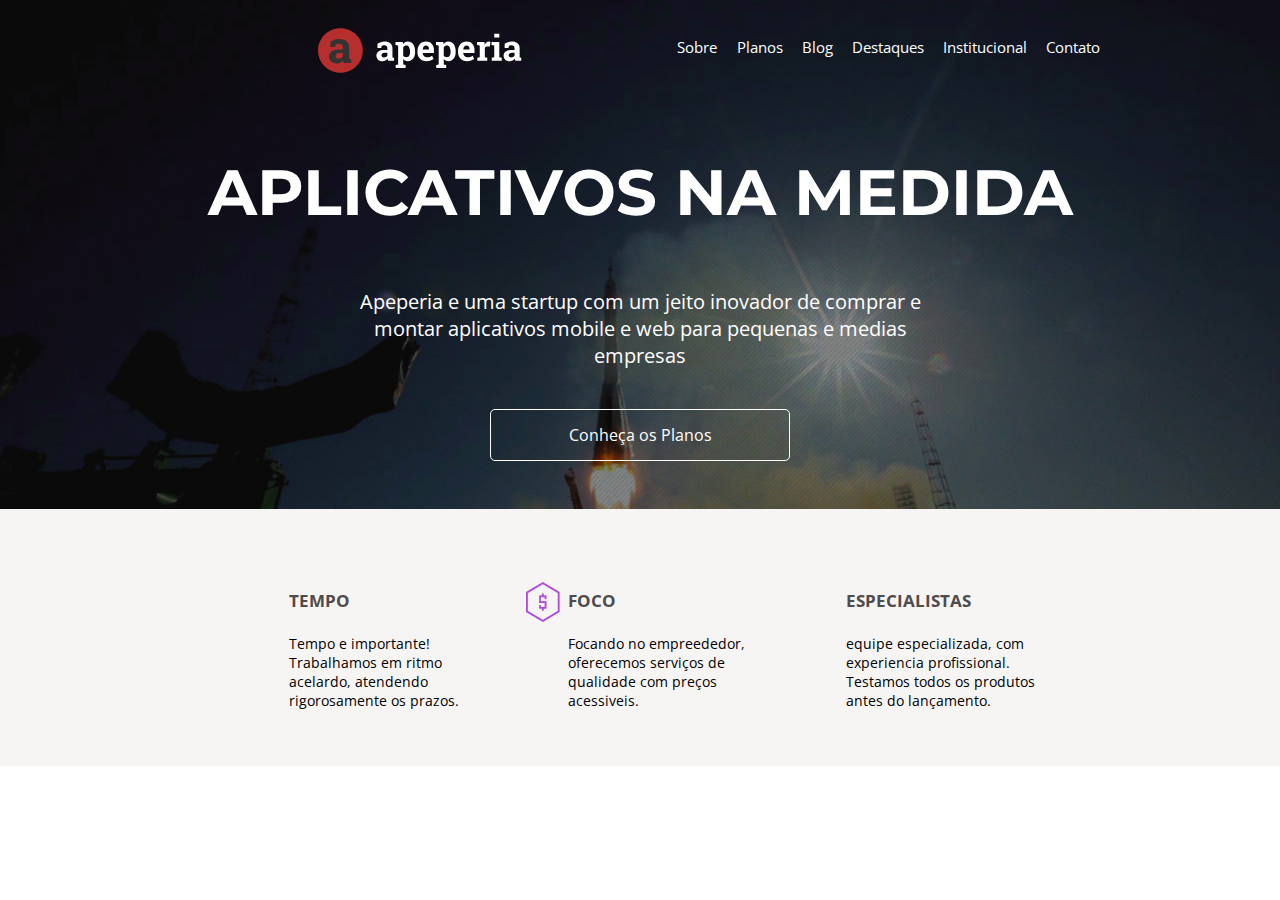
<file: index.html>
<!DOCTYPE html>
<html lang="pt-br">
  <head>
    <meta charset="UTF-8">
    <title>Apeperia - aplicativos sob medida</title>
    <link href="https://fonts.googleapis.com/css?family=Montserrat:300,400,700|Open+Sans:300,400,700" rel="stylesheet">

    <link rel="stylesheet" href="css/reset.css">
    <link rel="stylesheet" href="css/tema-padrao.css">
    <link rel="stylesheet" href="css/secaoDestaque.css">
    <link rel="stylesheet" href="css/cabecalho.css">
    <link rel="stylesheet" href="css/diferenciais.css">
    <link rel="stylesheet" href="css/secaoSobre.css">
    <link rel="stylesheet" href="css/secaoPlanos.css">
    <link rel="stylesheet" href="css/secaoBlog.css">
    <link rel="stylesheet" href="css/listaDeArtigos.css">
    <link rel="stylesheet" href="css/secaoDestaques.css">
    <link rel="stylesheet" href="css/secaoContato.css">
    <link rel="stylesheet" href="css/contatoCampo.css">
    <link rel="stylesheet" href="css/secaoInstitucional.css">
    <link rel="stylesheet" href="css/rodape.css">    
    <link rel="stylesheet" href="css/dialogNewsletter.css">

    <meta name="viewport" content="width=device-width, initial-scale=1.0, maximum-scale=1.0, user-scalable=no" />
  </head>
  <body>
   
    <a href="#conteudoPrincipal" class="pularNavegacao">Pular para conteúdo principal</a>

    <header class="cabecalho container">
      <a href="https://www.google.com&quot; class="cabecalho-logo" title="Home Apeperia">
        <svg width="205" height="59" viewBox="0 0 205 59" version="1.1" xmlns="http://www.w3.org/2000/svg&quot; xmlns:xlink="http://www.w3.org/1999/xlink"&gt;
          <title>Logotipo da Apeperia</title>
<!--                    <desc>Created using Figma</desc>-->
          <g id="Canvas" transform="translate(-2230 1001)">
            <g id="Logo do Apeperia">
              <g id="Oval 1">
                <use xlink:href="#path0_fill" transform="translate(2230 -988.755)" fill="#B72E2E"/>
              </g>
              <g id="a">
                <use xlink:href="#path1_fill" transform="translate(2239 -1001)" fill="#333333"/>
              </g>
              <g id="apeperia">
                <use xlink:href="#path2_fill" transform="translate(2287.13 -993.208)" fill="#FFFFFF"/>
              </g>
            </g>
          </g>
          <defs>
            <path id="path0_fill" fill-rule="evenodd" d="M 22.4044 44.5283C 34.778 44.5283 44.8087 34.5603 44.8087 22.2642C 44.8087 9.968 34.778 0 22.4044 0C 10.0308 0 0 9.968 0 22.2642C 0 34.5603 10.0308 44.5283 22.4044 44.5283Z"/>
            <path id="path1_fill" d="M 16.8684 47C 16.6944 46.6086 16.5422 46.21 16.4118 45.8042C 16.2813 45.3838 16.1799 44.9635 16.1074 44.5431C 15.3537 45.4128 14.4332 46.1158 13.3461 46.6521C 12.2735 47.1884 11.0414 47.4566 9.64991 47.4566C 7.34522 47.4566 5.51162 46.8333 4.1491 45.5867C 2.80108 44.3257 2.12706 42.6153 2.12706 40.4556C 2.12706 38.2523 3.01125 36.5492 4.77963 35.3461C 6.54801 34.143 9.14259 33.5415 12.5634 33.5415L 15.803 33.5415L 15.803 31.2368C 15.803 30.1062 15.4769 29.2293 14.8246 28.606C 14.1723 27.9827 13.2084 27.6711 11.9329 27.6711C 11.2081 27.6711 10.5631 27.758 9.99779 27.932C 9.43249 28.0914 8.9759 28.2871 8.62802 28.519L 8.21492 31.0411L 3.4316 31.0411L 3.45335 25.823C 4.61294 25.0402 5.93922 24.3807 7.43219 23.8444C 8.93966 23.3081 10.5776 23.0399 12.346 23.0399C 15.2594 23.0399 17.6221 23.7574 19.434 25.1924C 21.2603 26.6129 22.1735 28.6422 22.1735 31.2803L 22.1735 40.9991C 22.1735 41.3615 22.1735 41.7021 22.1735 42.021C 22.188 42.3399 22.217 42.6443 22.2605 42.9342L 24.1955 43.1951L 24.1955 47L 16.8684 47ZM 11.3676 42.7602C 12.3242 42.7602 13.1939 42.5573 13.9766 42.1515C 14.7594 41.7311 15.3681 41.2093 15.803 40.586L 15.803 36.9985L 12.5634 36.9985C 11.2154 36.9985 10.1935 37.3174 9.49772 37.9552C 8.80196 38.5785 8.45408 39.3322 8.45408 40.2164C 8.45408 41.0136 8.70774 41.6369 9.21507 42.0862C 9.73688 42.5356 10.4544 42.7602 11.3676 42.7602Z"/>
            <path id="path2_fill" d="M 13.0802 37C 12.941 36.6869 12.8193 36.368 12.7149 36.0433C 12.6106 35.7071 12.5294 35.3708 12.4714 35.0345C 11.8684 35.7302 11.1321 36.2926 10.2624 36.7217C 9.40429 37.1507 8.41863 37.3653 7.30542 37.3653C 5.46167 37.3653 3.99479 36.8666 2.90478 35.8694C 1.82636 34.8606 1.28715 33.4922 1.28715 31.7644C 1.28715 30.0019 1.9945 28.6393 3.4092 27.6769C 4.8239 26.7144 6.89957 26.2332 9.6362 26.2332L 12.2279 26.2332L 12.2279 24.3894C 12.2279 23.485 11.967 22.7834 11.4452 22.2848C 10.9233 21.7862 10.1522 21.5369 9.13178 21.5369C 8.55199 21.5369 8.03597 21.6064 7.58373 21.7456C 7.13149 21.8731 6.76621 22.0297 6.48791 22.2152L 6.15743 24.2329L 2.33078 24.2329L 2.34817 20.0584C 3.27585 19.4322 4.33687 18.9046 5.53125 18.4755C 6.73723 18.0465 8.04756 17.832 9.46226 17.832C 11.793 17.832 13.6832 18.406 15.1327 19.5539C 16.5938 20.6903 17.3243 22.3138 17.3243 24.4242L 17.3243 32.1993C 17.3243 32.4892 17.3243 32.7617 17.3243 33.0168C 17.3359 33.2719 17.3591 33.5154 17.3939 33.7473L 18.9419 33.9561L 18.9419 37L 13.0802 37ZM 8.67954 33.6082C 9.44487 33.6082 10.1406 33.4459 10.7668 33.1212C 11.393 32.7849 11.88 32.3674 12.2279 31.8688L 12.2279 28.9988L 9.6362 28.9988C 8.55778 28.9988 7.74027 29.2539 7.18367 29.7642C 6.62706 30.2628 6.34876 30.8658 6.34876 31.5731C 6.34876 32.2109 6.55169 32.7095 6.95755 33.069C 7.375 33.4285 7.949 33.6082 8.67954 33.6082ZM 20.2986 21.2412L 20.2986 18.1798L 27.6736 18.1798L 27.9172 20.3715C 28.4738 19.5597 29.1405 18.9336 29.9175 18.4929C 30.6944 18.0523 31.5989 17.832 32.6309 17.832C 34.9617 17.832 36.7706 18.7422 38.0578 20.5628C 39.3449 22.3834 39.9885 24.7779 39.9885 27.7465L 39.9885 28.1117C 39.9885 30.8948 39.3449 33.1328 38.0578 34.8258C 36.7706 36.5188 34.9733 37.3653 32.6657 37.3653C 31.68 37.3653 30.8045 37.1855 30.0392 36.8261C 29.2739 36.455 28.6187 35.9158 28.0737 35.2084L 28.0737 40.6527L 30.5262 41.1745L 30.5262 44.2358L 20.5596 44.2358L 20.5596 41.1745L 23.0121 40.6527L 23.0121 21.763L 20.2986 21.2412ZM 34.9095 27.7465C 34.9095 25.9723 34.6138 24.5344 34.0224 23.4328C 33.431 22.3312 32.5265 21.7804 31.309 21.7804C 30.5436 21.7804 29.8885 21.9369 29.3435 22.25C 28.81 22.5631 28.3868 23.0095 28.0737 23.5893L 28.0737 31.834C 28.3868 32.3674 28.81 32.7733 29.3435 33.0516C 29.8885 33.3299 30.5552 33.469 31.3438 33.469C 32.5729 33.469 33.4716 32.9878 34.0398 32.0254C 34.6196 31.0629 34.9095 29.7584 34.9095 28.1117L 34.9095 27.7465ZM 51.2597 37.3653C 48.5463 37.3653 46.3779 36.4956 44.7544 34.7562C 43.131 33.0168 42.3193 30.8078 42.3193 28.1291L 42.3193 27.4334C 42.3193 24.6388 43.0846 22.337 44.6153 20.528C 46.1575 18.719 48.2216 17.8204 50.8075 17.832C 53.347 17.832 55.3183 18.5973 56.7214 20.1279C 58.1245 21.6586 58.8261 23.7285 58.8261 26.3376L 58.8261 29.1032L 47.5896 29.1032L 47.5548 29.2075C 47.6476 30.4483 48.0593 31.4687 48.7898 32.2689C 49.5319 33.069 50.535 33.469 51.7989 33.469C 52.9237 33.469 53.8572 33.3589 54.5994 33.1386C 55.3415 32.9066 56.1532 32.5472 57.0345 32.0601L 58.4086 35.191C 57.6317 35.8056 56.6228 36.3216 55.3821 36.7391C 54.1529 37.1565 52.7788 37.3653 51.2597 37.3653ZM 50.8075 21.7456C 49.8682 21.7456 49.1261 22.1051 48.5811 22.824C 48.0361 23.5429 47.6998 24.488 47.5722 25.6592L 47.6244 25.7462L 53.8514 25.7462L 53.8514 25.2939C 53.8514 24.2155 53.5963 23.3574 53.0861 22.7196C 52.5875 22.0703 51.8279 21.7456 50.8075 21.7456ZM 60.8611 21.2412L 60.8611 18.1798L 68.2361 18.1798L 68.4797 20.3715C 69.0363 19.5597 69.703 18.9336 70.48 18.4929C 71.2569 18.0523 72.1614 17.832 73.1934 17.832C 75.5242 17.832 77.3331 18.7422 78.6203 20.5628C 79.9074 22.3834 80.551 24.7779 80.551 27.7465L 80.551 28.1117C 80.551 30.8948 79.9074 33.1328 78.6203 34.8258C 77.3331 36.5188 75.5358 37.3653 73.2282 37.3653C 72.2425 37.3653 71.367 37.1855 70.6017 36.8261C 69.8364 36.455 69.1812 35.9158 68.6362 35.2084L 68.6362 40.6527L 71.0887 41.1745L 71.0887 44.2358L 61.1221 44.2358L 61.1221 41.1745L 63.5746 40.6527L 63.5746 21.763L 60.8611 21.2412ZM 75.472 27.7465C 75.472 25.9723 75.1763 24.5344 74.5849 23.4328C 73.9935 22.3312 73.089 21.7804 71.8715 21.7804C 71.1061 21.7804 70.451 21.9369 69.906 22.25C 69.3725 22.5631 68.9493 23.0095 68.6362 23.5893L 68.6362 31.834C 68.9493 32.3674 69.3725 32.7733 69.906 33.0516C 70.451 33.3299 71.1177 33.469 71.9063 33.469C 73.1354 33.469 74.0341 32.9878 74.6023 32.0254C 75.1821 31.0629 75.472 29.7584 75.472 28.1117L 75.472 27.7465ZM 91.8222 37.3653C 89.1088 37.3653 86.9404 36.4956 85.3169 34.7562C 83.6935 33.0168 82.8818 30.8078 82.8818 28.1291L 82.8818 27.4334C 82.8818 24.6388 83.6471 22.337 85.1778 20.528C 86.72 18.719 88.7841 17.8204 91.37 17.832C 93.9095 17.832 95.8808 18.5973 97.2839 20.1279C 98.687 21.6586 99.3886 23.7285 99.3886 26.3376L 99.3886 29.1032L 88.1521 29.1032L 88.1173 29.2075C 88.2101 30.4483 88.6218 31.4687 89.3523 32.2689C 90.0944 33.069 91.0975 33.469 92.3614 33.469C 93.4862 33.469 94.4197 33.3589 95.1619 33.1386C 95.904 32.9066 96.7157 32.5472 97.597 32.0601L 98.9711 35.191C 98.1942 35.8056 97.1853 36.3216 95.9446 36.7391C 94.7154 37.1565 93.3413 37.3653 91.8222 37.3653ZM 91.37 21.7456C 90.4307 21.7456 89.6886 22.1051 89.1436 22.824C 88.5986 23.5429 88.2623 24.488 88.1347 25.6592L 88.1869 25.7462L 94.4139 25.7462L 94.4139 25.2939C 94.4139 24.2155 94.1588 23.3574 93.6486 22.7196C 93.15 22.0703 92.3904 21.7456 91.37 21.7456ZM 102.189 33.9561L 104.624 33.4343L 104.624 21.763L 101.928 21.2412L 101.928 18.1798L 109.355 18.1798L 109.581 20.9281C 110.022 19.954 110.59 19.1945 111.286 18.6495C 111.982 18.1045 112.788 17.832 113.704 17.832C 113.97 17.832 114.249 17.8551 114.539 17.9015C 114.84 17.9363 115.089 17.9827 115.287 18.0407L 114.747 22.6675L 112.66 22.6153C 111.918 22.6153 111.303 22.7602 110.816 23.0501C 110.329 23.34 109.958 23.7517 109.703 24.2851L 109.703 33.4343L 112.138 33.9561L 112.138 37L 102.189 37L 102.189 33.9561ZM 116.643 33.9561L 119.096 33.4343L 119.096 21.763L 116.382 21.2412L 116.382 18.1798L 124.175 18.1798L 124.175 33.4343L 126.61 33.9561L 126.61 37L 116.643 37L 116.643 33.9561ZM 124.175 13.6748L 119.096 13.6748L 119.096 9.86557L 124.175 9.86557L 124.175 13.6748ZM 140.264 37C 140.125 36.6869 140.003 36.368 139.899 36.0433C 139.795 35.7071 139.713 35.3708 139.655 35.0345C 139.052 35.7302 138.316 36.2926 137.446 36.7217C 136.588 37.1507 135.603 37.3653 134.489 37.3653C 132.646 37.3653 131.179 36.8666 130.089 35.8694C 129.01 34.8606 128.471 33.4922 128.471 31.7644C 128.471 30.0019 129.178 28.6393 130.593 27.6769C 132.008 26.7144 134.084 26.2332 136.82 26.2332L 139.412 26.2332L 139.412 24.3894C 139.412 23.485 139.151 22.7834 138.629 22.2848C 138.107 21.7862 137.336 21.5369 136.316 21.5369C 135.736 21.5369 135.22 21.6064 134.768 21.7456C 134.315 21.8731 133.95 22.0297 133.672 22.2152L 133.341 24.2329L 129.515 24.2329L 129.532 20.0584C 130.46 19.4322 131.521 18.9046 132.715 18.4755C 133.921 18.0465 135.232 17.832 136.646 17.832C 138.977 17.832 140.867 18.406 142.317 19.5539C 143.778 20.6903 144.508 22.3138 144.508 24.4242L 144.508 32.1993C 144.508 32.4892 144.508 32.7617 144.508 33.0168C 144.52 33.2719 144.543 33.5154 144.578 33.7473L 146.126 33.9561L 146.126 37L 140.264 37ZM 135.864 33.6082C 136.629 33.6082 137.325 33.4459 137.951 33.1212C 138.577 32.7849 139.064 32.3674 139.412 31.8688L 139.412 28.9988L 136.82 28.9988C 135.742 28.9988 134.924 29.2539 134.368 29.7642C 133.811 30.2628 133.533 30.8658 133.533 31.5731C 133.533 32.2109 133.736 32.7095 134.142 33.069C 134.559 33.4285 135.133 33.6082 135.864 33.6082Z"/>
          </defs>
        </svg>
      </a>
       <nav class="cabecalho-nav">
        <ul>
            <li class="cabecalho-nav-item"><a href="#">Sobre</a></li>
             <li class="cabecalho-nav-item"><a href="#">Planos</a></li>
              <li class="cabecalho-nav-item"><a href="#">Blog</a></li>
               <li class="cabecalho-nav-item"><a href="#">Destaques</a></li>
                <li class="cabecalho-nav-item"><a href="#">Institucional</a></li>
                 <li class="cabecalho-nav-item"><a href="#">Contato</a></li>
        </ul>
       </nav>
    </header>

    <main class="conteudo" role="main">
        <section class="secaoDestaque">
            <h1 class="secaoDestaque-titulo" id="conteudoPrincipal">
                APLICATIVOS NA MEDIDA 
            </h1>
            <h2 class="secaoDestaque-texto">
                Apeperia e uma startup com um jeito inovador de comprar e montar aplicativos mobile e web para pequenas e medias empresas
            </h2>

            <button class="secaoDestaque-cta btnPadrao">
                Conheça os Planos 
            </button>
        </section>

        <section class="secaoDiferenciais">
            <div class="container ">
                <ul class="diferenciais">
                    <li class="diferenciais-diferencial">
                        <h2 class="diferenciais-diferencial-titulo diferenciais-diferencial-titulo-tempo">
                            Tempo
                        </h2>
                        <p class="diferenciais-diferencial-texto">
                            Tempo e importante! Trabalhamos em ritmo acelardo, atendendo rigorosamente os prazos.
                        </p>
                    </li>
                    <li class="diferenciais-diferencial">
                      <h2 class="diferenciais-diferencial-titulo diferenciais-diferencial-titulo--foco">
                        foco
                      </h2>
                      <p class="diferenciais-diferencial-texto">
                      Focando no empreededor, oferecemos serviços de qualidade com preços acessiveis.
                      </p>
                    </li>
                    <li class="diferenciais-diferencial">
                      <h2 class="diferenciais-diferencial-titulo diferenciais-diferencial-titulo--especialista">
                        Especialistas
                      </h2>
                      <p class="diferenciais-diferencial-texto">
                          equipe especializada, com experiencia profissional. Testamos todos os produtos antes do lançamento.
                      </p>
                    </li>
                  </p>
                </ul>
            </div>
        </section>

        <section class="secaoSobre clarfix">
          <div class="container">
            
          </div>
        </section>
    </main>
  </body>
  </html>
</file>
<file: css/tema-padrao.css>
.escondeVisualmente {
  border: 0;
  clip: rect(0 0 0 0);
  height: 1px;
  margin: -1px;
  overflow: hidden;
  padding: 0;
  position: absolute;
  width: 1px;
}

li[aria-hidden='true'] { display: none; }
li[aria-hidden='false'] { display:block ; }


.overlayDialog:before {
  content: '';
  background-color: rgba(0, 0, 0, .4);
  position: fixed;
  z-index: 2;
  display: block;
  width: 100vw;
  height: 100vh;
} 

.pularNavegacao {
  text-indent: 100%;
  white-space: nowrap;
  overflow: hidden;
  width: 1px;
  height: 1px;
  display: block;
  color: transparent;
  position: absolute;
}


.clearfix:after { 
  content: "."; 
  visibility: hidden; 
  display: block; 
  height: 0; 
  clear: both;
}


.apenasLeitorDeTela {
  position: absolute;
  z-index: -1;
}

.container {
  padding: 3.5em 5%;
  margin: 0 auto;
  max-width: 1000px;
}

.tituloPadrao {
  font-family: 'Montserrat', serif;
  margin-bottom: 1em;
  color: #4F4C4C;
  text-align: center;
  text-transform: uppercase;
}

.btnPadrao {
  border-radius: 5px;
  border: 0;
  background-color: #B72E2E;
  color: #fff;
  font-size: 1.2em;
  padding: .3em 1em;
  font-family: 'Open Sans', 'Segoe UI', sans-serif;
  outline: 0;
  text-decoration: none;
}

.btnPadrao:hover,
.btnPadrao:focus {
  background-image: linear-gradient(rgba(255, 255, 255, .05), rgba(255, 255, 255, .05));
  cursor: pointer;
}

.btnPadrao--pequeno {
  font-size: 1em;
}

@media (min-width: 830px) {
  .container {
    width: 1200px;
    width: 800px;
    padding-left: 0;
    padding-right: 0;
    padding: 3.5em 2em;
  }
}

@media (min-width: 1065px)  {
  .container {
    width: 1000px;
  }
}
</file>
<file: css/secaoDestaque.css>
.secaoDestaque {
  text-align: center;
  background-size: cover;
  background-color: #00161c;
  padding: 10em 2em 3em 2em;
  color: #fff;
}


.secaoDestaque-titulo {
  font-weight: bold;
  margin-bottom: 1em;
  font-family: 'Montserrat', serif;
  font-size: 2em;
  line-height: 1;
}

.secaoDestaque-texto {
  max-width: 600px;
  margin: 0 auto 2em auto;
  font-size: 1.25em;
  font-weight: normal;

}

.secaoDestaque-cta {
  background-color: transparent;
  border: 1px solid #fff;
  font-size: 1em;
  width: 100%;
  max-width: 300px;
  line-height: 2.5;
  cursor: pointer;
  display: block;
  text-decoration: none;
  margin: 0 auto;
  transition: .2s ease-in;
}

.secaoDestaque-cta:hover,
.secaoDestaque-cta:focus {
  background: #fff;
  color: #333;
}

@media (min-width: 830px) {

  .secaoDestaque {
    background-image: url(../img/bg-intro.jpg);
  }

  .secaoDestaque-titulo {
    font-size: 5vw
  }

}
</file>
<file: css/cabecalho.css>
.cabecalho {
  position: absolute;
  top: -2.5em;
  left: 50%;
  transform: translate(-50%);
  text-align: center;
  width: 100%;
  border-bottom: 1px solid #103d4a;
  padding-bottom: .5em
}

.cabecalho-logo {
  margin-bottom: .2em;
}

.cabecalho-logo-img {
  margin: 0 auto;
  display: block;
  transition: filter .3s;
}

.cabecalho-logo-img:hover,
.cabecalho-logo-img:focus {
  filter: brightness(1.2);
}


.cabecalho-nav {
  text-align: center;
}

.cabecalho-nav-item {
  display: inline-block;
  line-height: 2;
  margin: 0 .5em;
  font-size: .95em;
}

.cabecalho-nav-item a {
  text-decoration: none;
  color: #fff;
  font-family: 'Open Sans', serif;

}

.cabecalho-nav-item a:hover,
.cabecalho-nav-item a:focus {
  text-decoration: underline;
}

@media (min-width: 830px) {

  .cabecalho {
    border-bottom: 0;
    padding-bottom: 0
  }

  .cabecalho-logo {
    float: left;
  }

  .cabecalho-nav {
    float: right;
    margin-top: 1em;
  }

}
</file>
<file: css/diferenciais.css>
.diferenciais {
  text-align: center;
}

.diferenciais-diferencial {
  margin: 0 3em 2em 3em;
  display: inline-block;
  vertical-align: top;
  text-align: left;
  max-width: 350px;
  padding-left: 4em;
}

.diferenciais-diferencial-titulo {
  color: #4F4C4C;
  font-size: 1.2em;
  margin-top: .9em;
  margin-bottom: .6em;

  background-repeat: no-repeat;
  background-position: left center;
  height: 2.5em;
  padding-left: 42px;
  padding-top: .5em;
  transform: translateX(-42px);
  text-transform: uppercase;
}

.diferenciais-diferencial-titulo--tempo {
  background-image: url(../img/icone-relogio.png);
}


.diferenciais-diferencial-titulo--foco {
  background-image: url(../img/icone-dinheiro.png);
}


.diferenciais-diferencial-titulo--especialistas {
  background-image: url(../img/icone-quimica.png);
}




@media (min-width: 830px) {


  .secaoDiferenciais {
    padding-bottom: 0;
    background-color: #f7f4f4;
  }


  .diferenciais-diferencial {
    margin: 0 .5em;
    font-size: .9em;
    max-width: 260px;
  }

}
</file>
<file: css/secaoPlanos.css>
.secaoPlanos {
  text-align: center;
  background-color: #F7F4F4;
}

.secaoPlanos-plano {
  border-radius: 5px;
  background-color: #fff;
  width: 80%;
  margin: 0 .5em 2em .5em;
  padding-bottom: 2em;
  box-shadow: 0 2px 9px #ddd;
  max-width: 300px;
  display: inline-block;

}

.secaoPlanos-plano--start {
  color: #56CCF2;
}

.secaoPlanos-plano--ultra {
  color: #B04CD9;
}

.secaoPlanos-plano--mega {
  color: #E33B3B;
}

.secaoPlanos-plano-titulo {
  color: inherit;
  font-family: 'Montserrat', sans-serif;
  font-weight: bolder;
  width: 100%;
  padding: .4em 1em;
  font-size: 1.5em;
  border-bottom: 1px solid #DFE3E5;
  margin-bottom: .5em;
}

.secaoPlanos-plano-moeda {
  font-size: .4em;
  font-weight: normal;
  vertical-align: top;
  line-height: 2.5;
  position: absolute;
  left: -1.4em;
}

.secaoPlanos-plano-preco {
  color: inherit;
  text-align: center;
  font-size: 3em;
  margin-top: 12px;
  font-family: 'Montserrat', sans-serif;
  display: inline;
  position: relative;
}

.secaoPlanos-plano-itens {
  text-align: left;
  padding-left: 30px;
  margin: 1em auto 1.5em auto;
  line-height: 2;
  list-style: none;
  color: #666;
  width: 240px;
}

.secaoPlanos-plano-btn {
  color: inherit;
  font-weight: bold;
  background-color: transparent;
  border-width: 1px;
  border-style: solid;
  border-color: inherit;
  padding: .4em 1.5em;
  transition: .1s ease-in;
}

.secaoPlanos-plano-btn:hover,
.secaoPlanos-plano-btn:focus {
  color: #fff;
}

.secaoPlanos-plano:nth-of-type(1) .secaoPlanos-plano-btn:hover,
.secaoPlanos-plano:nth-of-type(1) .secaoPlanos-plano-btn:focus {
  background-color: #56CCF2;
}

.secaoPlanos-plano:nth-of-type(2) .secaoPlanos-plano-btn:hover,
.secaoPlanos-plano:nth-of-type(2) .secaoPlanos-plano-btn:focus {
  background-color: #B04CD9;
}

.secaoPlanos-plano:nth-of-type(3) .secaoPlanos-plano-btn:hover,
.secaoPlanos-plano:nth-of-type(3) .secaoPlanos-plano-btn:focus {
  background-color: #E33B3B;
}

.secaoPlanos-plano-titulo--destaque {
  background-color: #B72E2E;
}


@media (min-width: 830px) {

  .secaoPlanos-plano {
    max-width: 260px;
  }

}
</file>
<file: css/secaoBlog.css>
.secaoBlog {
    text-align: center;
}
</file>
<file: css/listaDeArtigos.css>
.listaDeArtigos-artigo {
  text-align: left;
  padding-bottom: 2em;
  max-width: 815px;
  display: inline-block;
  white-space: normal;
}      

.listaDeArtigos {
  overflow: hidden;
  white-space: nowrap;
}

.listaDeArtigos-item {
  display: inline-block;
  text-align: center;
  margin: 0 auto;
  width: 100%;
  display: none;
}


.listaDeArtigos-item:not(:target):first-child{
  display: inline-block;
}

.listaDeArtigos-item:target {
  display: inline-block;
}




.listaDeArtigos-artigo-img {
  width: 100%;
  display: block;
}

/* Apenas para diferenciar as imagens */
.listaDeArtigos-item:nth-of-type(2) img {
  filter: sepia(.7)
}

.listaDeArtigos-item:nth-of-type(3) img {
  filter: hue-rotate(10deg) saturate(1)
}

.listaDeArtigos-artigo-titulo {
  font-family: 'Montserrat', sans-serif;
  margin: .7em 0;
  font-size: 1.2em;
}

.listaDeArtigos-artigo-link {
  color: #EB5757;
  font-weight: bold;
}

.listaDeArtigos-slider {
  width: 70%;
  margin: 0 auto;
}

.listaDeArtigos-slider li {
  display: inline-block;
}

.listaDeArtigos-slider-item {
  text-indent: -9999px;
  display: inline-block;
  overflow: hidden;
  background-color: #d4d4d4;
  border-radius: 50%;
  width: 40px;
  height: 40px;
  margin: 0 .5em;
  border: 0;
}

.listaDeArtigos-slider-item:hover,
.listaDeArtigos-slider-item:focus {
  background-color: #a5a5a5;
  outline: 0;
}

.listaDeArtigos-slider-item--ativo {
  background: hsla(200, 70%, 0%, .6);
}
</file>
<file: css/secaoDestaques.css>
.secaoDestaques {
  background-color: #DCEDF5;
  text-align: center;
}

.secaoDestaques-destaque {
  margin-bottom: 1em;
  padding: 1em;
  transition:  .3s;
  text-align: left;
}

.secaoDestaques-link {
  color: inherit;
  text-decoration: none;
  max-width: 400px;
  display: inline-block;
  margin: 1em .5em;
}

.secaoDestaques-link:hover,
.secaoDestaques-link:focus {
  background-color: #fff;
  cursor: pointer;
  border-radius: 8px;
  box-shadow: 0 2px 5px rgba(0, 0, 0, .3); 
  outline: 0;
}

.secaoDestaques-destaque-titulo {
  margin-top: 1em;
  font-weight: bold;
  font-size: 1.2em
}

.secaoDestaques-destaque-img {
  width: 100%;
  display: block;
}

.secaoDestaques-form label {
  display: inline-block;
}

.secaoDestaques-form-botao {
  max-width: 20em;
  margin-top: 1em;
  display: block;
  margin: 0 auto;
  background: transparent;
  color: #B72E2E;
  border: 1px solid #B72E2E;
}

.secaoDestaques-form-botao:hover,
.secaoDestaques-form-botao:focus {
  color: #fff;
  background-color: #B72E2E;
}


/*

.secaoDestaques-checkboxFake {
display: inline-blaock;
}
*/
</file>
<file: css/secaoContato.css>
.secaoContato {
  background-color: #F7F4F4;
  text-align: center;
  text-align: left;
}

.secaoContato-wink {
  color: #EB5757;
  font-weight: bold;
  font-size: 1.2em;
}

.secaoContato-form-fieldset {
  border: 0;
}

.secaoContato-form-legend {
  max-width: 300px;
  line-height: 1.6;
  text-align: center;
  margin: 0 auto;
}

.secaoContato-form-cta {
  width: 100%;
  margin-top: 1em;
  display: block;
  background: transparent;
  color: #B72E2E;
  border: 1px solid #B72E2E;
}

.secaoContato-form-cta:hover,
.secaoContato-form-cta:focus {
  color: #fff;
  background-color: #B72E2E;
}
</file>
<file: css/contatoCampo.css>
.contatoCampo {
  margin: .8em auto;
  max-width: 600px;
  position: relative;
}

.contatoCampo-label:before {
  content:'';
  vertical-align: middle;
  display: inline-block;
  width: 20px;
  height: 20px;
  text-align: center;
  background-color: #fff;
  transform: translate(-7px, -3px);
  border: 1px solid #7D7D7D;
  color: transparent;
  line-height: 1;
  transition: .2s ease-in;
}

.contatoCampo-checkbox:checked + .contatoCampo-label:before {
  content: 'x';
  color: #fff;
  background-image: radial-gradient(circle, #2DA4E7, #2F80ED);
}

.contatoCampo-checkbox {
/*  display: none;*/
/*  visibility: hidden*/
  left: -9999px;
  position: absolute;
  opacity: 0;
}

.contatoCampo-icone {
  position: absolute;
  left: -2em;
  top: 2.5em;
  width: 1.5em;
}

.contatoCampo label,
.contatoCampo input:not([type='checkbox']),
.contatoCampo textarea {
  display: block;
  width: 100%;
  text-align: left;
} 

.contatoCampo label {
  margin-bottom: 5px;
  margin-left: 8px;
} 

.contatoCampo input,
.contatoCampo textarea {
  font-size: 1em;
  padding: .5em;
  min-height: 50px;
  border-radius: 8px;
  border: 2px solid #ccc;
  outline: 0;
} 

.contatoCampo input:focus,
.contatoCampo textarea:focus {
  border: 2px solid #222;
} 

.contatoCampo-campoDesabilitado {
  background-color: #ddd;
}

.contatoCampo-msg, 
.formContato-validacao {
  margin-left: 4px;
  margin-top: 4px;
  font-size: .9em;
  font-weight: bold;
  color: #FD1242;
  display: inline-block;
}

.contatoCampo .contatoCampo--validouFoi {
  border: 2px solid #219653;
  background-color: #fff;
  position: relative;
}

.contatoCampo .contatoCampo--validouErro {
  border: 2px solid #FF0000;
  background-color: #fff;
  position: relative;
}

.contatoCampo--sucesso:before {
  content: '';
  display: inline-block;
  width: 33px;
  height: 32px;
  position: absolute;
  z-index: 1;
  right: .4em;
  transform: translateY(112%) scale(.65);
  background-image: url(../img/validacao-sucesso.png);
}

.contatoCampo--erro:before {
  content: '';
  display: inline-block;
  width: 33px;
  height: 32px;
  position: absolute;
  z-index: 1;
  right: .4em;
  transform: translateY(112%) scale(.65);
  background-image: url(../img/validacao-erro.png);
}
</file>
<file: css/secaoInstitucional.css>
.secaoInstitucional {
  color: #666;
  text-align: center;
}

.secaoInstitucional-endereco {
  font-size: 1.5em;
  font-style: italic;
  line-height: 1.5;
  margin: 1.2em 0;
}

.secaoInstitucional-telefone {
  font-size: 1.2em;
}

.secaoInstitucional-video {
  width: 100%;
  max-width: 550px;
  display: inline-block;
  margin-top: 30px;
}

@media (min-width: 830px) {

  .secaoInstitucional-coluna {
    float: left;
    text-align: left;
    width: 40%;
  }

  .secaoInstitucional-video {
    width: 40%;
    margin-top: 0;
  }
  
}
</file>
<file: css/rodape.css>
.rodape {
  background-color: #333;
  text-align: center;
}

.rodape-social {
  margin: 20px 0 10px 0;
}

.rodape-social li {
  display: inline-block;
}

.rodape-social-link {
  width: 42px;
  height: 42px;
  border: 1px solid #fff;
  margin: 0 10px;
  text-indent: -999px;
  overflow: hidden;
  border: 0;
  display: block;
}

.rodape-social-link--facebook {
  background-image: url(../img/facebook.png);
}

.rodape-social-link--twitter {
  background-image: url(../img/twitter.png);
}

.rodape-social-link--instagram {
  background-image: url(../img/instagram.png);
}

.rodape-nav-item {
  display: inline-block;
  margin: 0 8px;
}

.rodape-nav-link {
  color: #fff;
  text-decoration: none;
  line-height: 3;
}

.rodape-nav-link:hover,
.rodape-nav-link:focus {
  text-decoration: underline;
}

@media (min-width: 830px) {

  .rodape-logo {
    max-height: 50px;
    display: block;
  }

  .rodape .container{
    display: flex;
    flex-wrap: wrap;
    justify-content: space-between;
    align-items: center;    
  }

}
</file>
<file: css/dialogNewsletter.css>
.dialogNewsletter {
  display: none;
}

.dialogNewsletter--aberto {
  display: block;
}

.dialogNewsletter-body {
  font-size: 18px;
  border-radius: 8px;
  background-color: #fff;
  border: 1px solid #8D8D8D;
  padding: 3em 1.5em 1.5em 1.5em;
  box-shadow: 0 0 5px rgba(0, 0, 0, .5); 
  position: fixed;
  display: inline-block;
  top: 45%;
  left: 50%;
  transform: translate(-50%,-52%);
  z-index: 3;
  transition: .3s ease-in;
  color: #222;
  width: 300px;
  max-width: 533px;
  text-align: left;
}

.dialogNewsletter-overlay {
  position: fixed;
  z-index: 2;
  width: 100%;
  height: 100%;
  top: 0;
  left: 0;
  overflow: hidden;
  background-color: rgba(0, 0, 0, .4);
}

.overlayDialog + .dialogNewsletter {
  display: block;
  transform: translate(-50%,-50%);
}

.dialogNewsletter-titulo {
  font-size: 1.8em;
  line-height: 1;
}

.dialogNewsletter-texto {
  font-size: 1em;
  margin-bottom: 1.5em;
  margin-top: 1em;
  font-weight: normal;
}

.dialogNewsletter-label {
  position: absolute;
  z-index: -1;
  left: -9999px;
}

.dialogNewsletter-campo {
  font-size: 1em;
  border-radius: 8px;
  border: 1px solid #5E5E5E;
  padding: 8px;
  margin-right: 10px;
  margin-bottom: 10px;
  width: 100%;
  min-width: 245px;
}

.dialogNewsletter-btn {
  vertical-align: top;
  text-indent: -9999px;
  border-radius: 8px;
  border: 1px solid #FF1242;
  padding: 8px;
  width: 100%;
  height: 3.1em;
  background: url(../img/email.png) no-repeat center; 
  transition: .2s ease-in;
}

.dialogNewsletter-btn:hover,
.dialogNewsletter-btn:focus {
  background-color: #EB5757;
  cursor: pointer;
  background-image: url(../img/email-hover.png);
}

.dialogNewsletter-fechar {
  position: absolute;
  background-color: transparent;
  transform: translate(50%, 50%) scale(1.4);
  top: -5px;
  right: 25px;
  width: 32px;
  height: 32px;
  border: 0;
  border: 1px solid;
  overflow: hidden;
  color: transparent;
  font-size: 0;
}

.dialogNewsletter-fechar:before {
  content: 'x';
  color: #666;
  width: 32px;
  height: 32px;
  display: block;
  position: absolute;
  top: 0;
  left: 0;
  z-index: 2;
  font-size: 20px;
  font-weight: bold;

}

.dialogNewsletter-fechar:hover:before,
.dialogNewsletter-fechar:focus:before {
  color: #ce3434;  
  cursor: pointer;
}

@media (min-width: 830px) {

  .dialogNewsletter-body {
    width: 533px;
  }  

  .dialogNewsletter-form {
    display: flex;
    flex-wrap: nowrap
  }

  .dialogNewsletter-campo {
    flex-basis: 80%;
  }

  .dialogNewsletter-btn {
    flex-basis: 20%;
    height: 3.1em;
  }

}
</file>
<file: css/secaoSobre.css>
.secaoSobre {
  color: #4F4C4C;
}

.secaoSobre-texto {
  margin-bottom: 1em;
}

.secaoSobre-plataformas {
  display: flex;
  justify-content: space-around;
  margin-bottom: 1em;
}

.secaoSobre-imgDestaque {
  display: none;
}


@media (min-width: 830px) {

  .secaoSobre {
    text-align: left;
  }

  .secaoSobre-titulo {
    text-align: left;
  }

  .secaoSobre-imgDestaque {
    display: block;
    float: right;
    margin-left: 2em;
    margin-bottom: 2em;
  }

  .secaoSobre-plataformas {
    display: block;
    padding-top: 1.5em;
    position: relative;
  }

  .secaoSobre-plataformas:before {
    content: '';
    height: 1px;
    width: 45%;
    background-color: #D9D9D9;
    position: absolute;
    top: 4px;
  }

  .secaoSobre-plataformas li {
    display: inline-block;
    margin-right: 3em;
    margin: 1em 3em 0 0
  }

}
</file>
